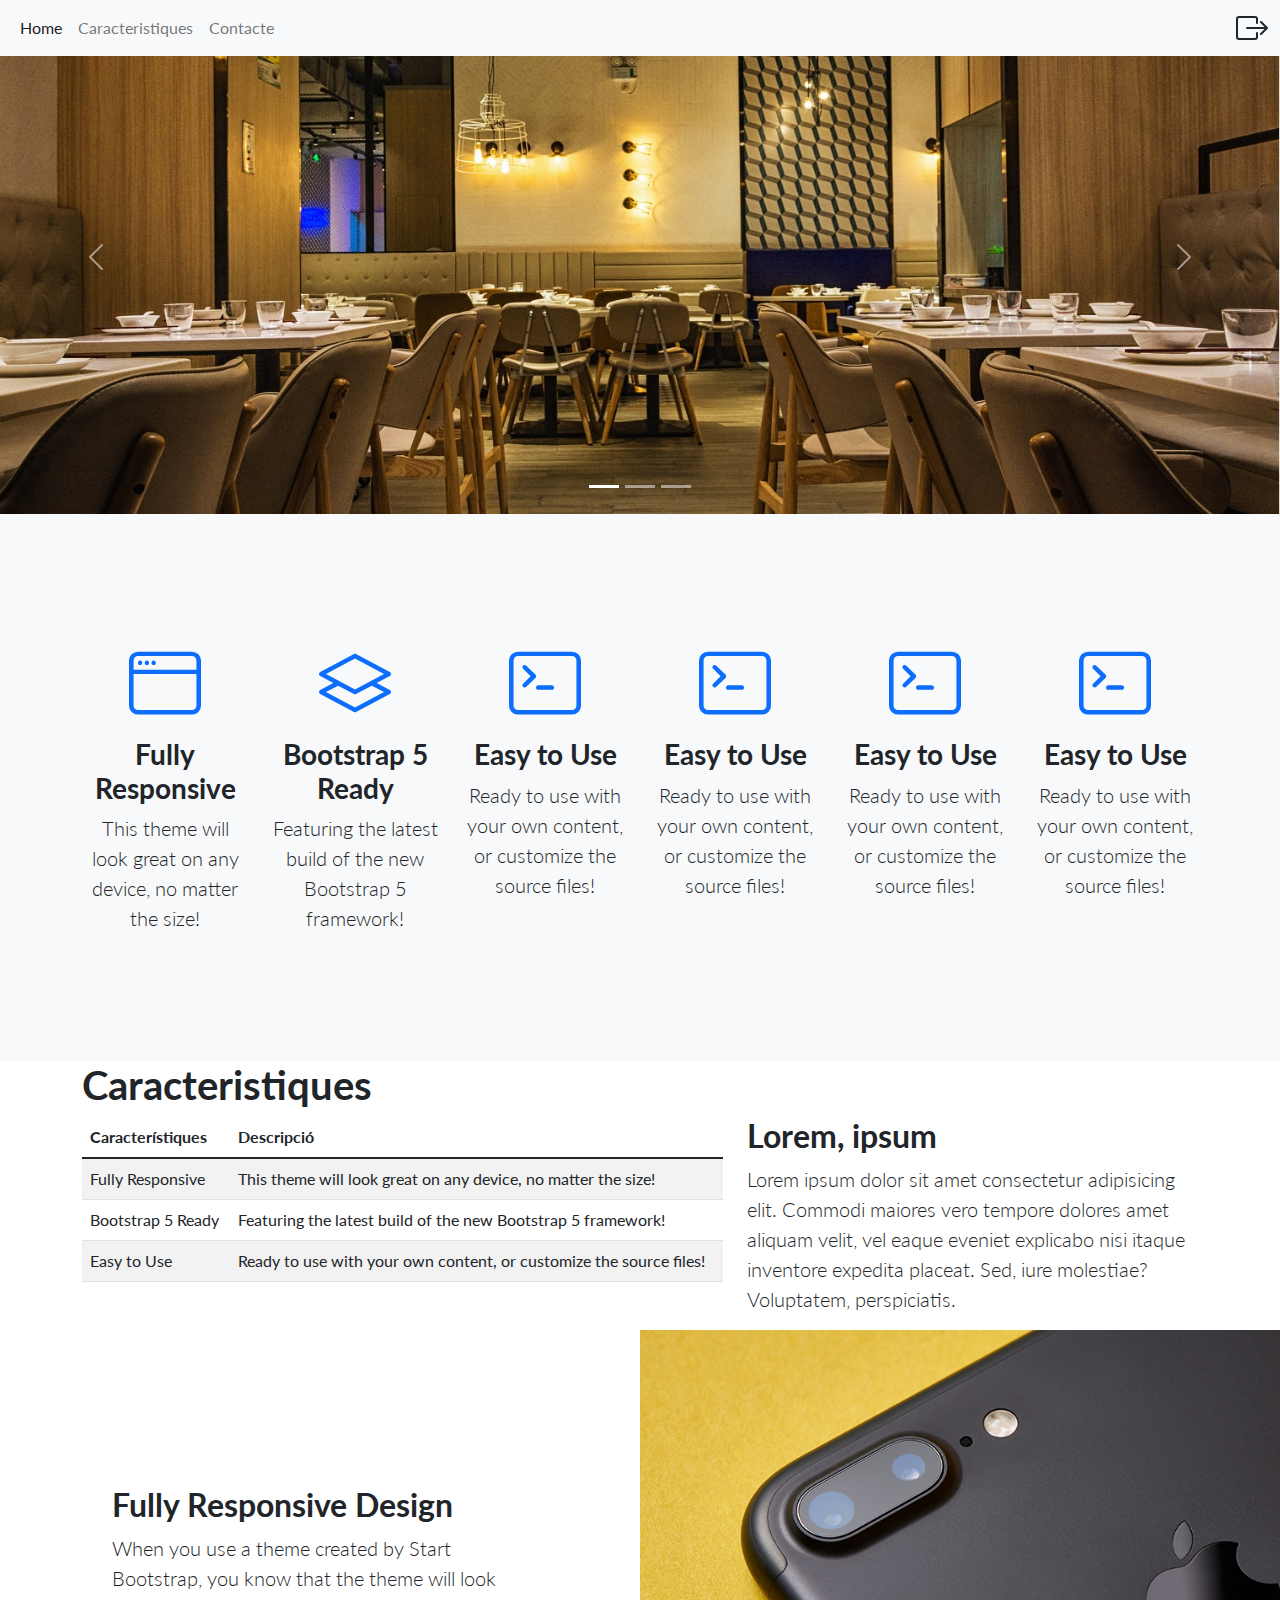
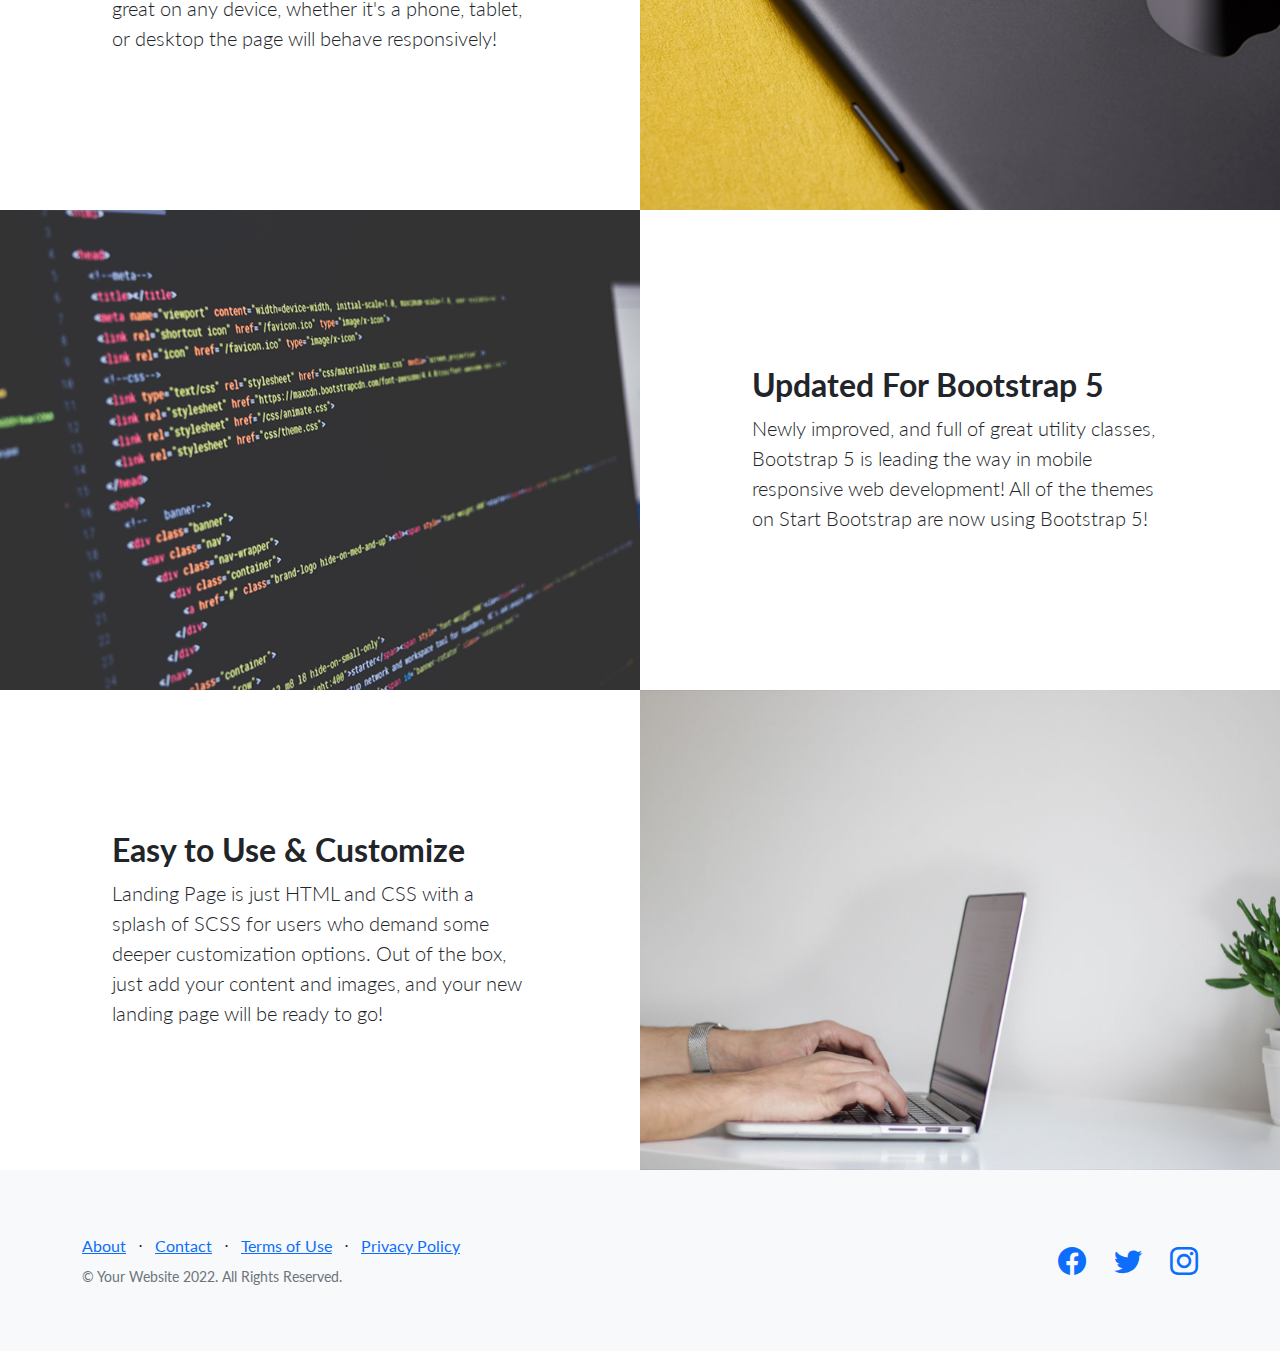
<file: index.html>
<!DOCTYPE html>
<html lang="en">

<head>
    <meta charset="utf-8" />
    <meta name="viewport" content="width=device-width, initial-scale=1, shrink-to-fit=no" />
    <meta name="description" content="" />
    <meta name="author" content="" />
    <title>Home</title>
    <!-- Favicon-->
    <link rel="icon" type="image/x-icon" href="assets/favicon.ico" />
    <!-- Bootstrap icons-->
    <link href="https://cdn.jsdelivr.net/npm/bootstrap-icons@1.5.0/font/bootstrap-icons.css" rel="stylesheet" type="text/css" />
    <!-- Google fonts-->
    <link href="https://fonts.googleapis.com/css?family=Lato:300,400,700,300italic,400italic,700italic" rel="stylesheet" type="text/css" />
    <!-- bootstrap -->
    <link href="css/bootstrap.css" rel="stylesheet" />
    <!-- css -->
    <link href="css/styles.css" rel="stylesheet" />

</head>

<body>
    <!-- Navegacio a dalt del tot i expandit tots els element en screen largue -->
    <nav class="navbar navbar-expand-lg navbar-light bg-light fixed-top">
        <div class="container-fluid">
            <button class="navbar-toggler" type="button" data-bs-toggle="collapse" data-bs-target="#navbarNav"
                aria-controls="navbarNav" aria-expanded="false" aria-label="Toggle navigation">
                <span class="navbar-toggler-icon"></span>
            </button>
            <div class="collapse navbar-collapse" id="navbarNav">
                <ul class="navbar-nav">
                    <li class="nav-item">
                        <a class="nav-link active" aria-current="page" href="#home">Home</a>
                    </li>
                    <li class="nav-item ">
                        <a class="nav-link" href="#caracteristiques">Caracteristiques</a>
                    </li>
                    <li class="nav-item">
                        <a class="nav-link" href="contacte.html">Contacte</a>
                    </li>
                </ul>
            </div>
            <!-- Aquesta icona exit del del propi bootrapp -->
            <!-- https://icons.getbootstrap.com/icons/box-arrow-right/ -->
            <svg xmlns="http://www.w3.org/2000/svg" width="32" height="32" fill="currentColor"
                class="bi bi-box-arrow-right" viewBox="0 0 16 16">
                <path fill-rule="evenodd"
                    d="M10 12.5a.5.5 0 0 1-.5.5h-8a.5.5 0 0 1-.5-.5v-9a.5.5 0 0 1 .5-.5h8a.5.5 0 0 1 .5.5v2a.5.5 0 0 0 1 0v-2A1.5 1.5 0 0 0 9.5 2h-8A1.5 1.5 0 0 0 0 3.5v9A1.5 1.5 0 0 0 1.5 14h8a1.5 1.5 0 0 0 1.5-1.5v-2a.5.5 0 0 0-1 0v2z" />
                <path fill-rule="evenodd"
                    d="M15.854 8.354a.5.5 0 0 0 0-.708l-3-3a.5.5 0 0 0-.708.708L14.293 7.5H5.5a.5.5 0 0 0 0 1h8.793l-2.147 2.146a.5.5 0 0 0 .708.708l3-3z" />
            </svg>
        </div>
    </nav>
    <!-- etiqueta 'home' per fer referencia amb 'href' en en 'nav'-->
    <header id="home">
        <div id="carouselExampleCaptions" class="carousel slide" data-bs-ride="carousel">
            <div class="carousel-indicators">
                <button type="button" data-bs-target="#carouselExampleCaptions" data-bs-slide-to="0" class="active"
                    aria-current="true" aria-label="Slide 1"></button>
                <button type="button" data-bs-target="#carouselExampleCaptions" data-bs-slide-to="1"
                    aria-label="Slide 2"></button>
                <button type="button" data-bs-target="#carouselExampleCaptions" data-bs-slide-to="2"
                    aria-label="Slide 3"></button>
            </div>
            <!-- imatges en carousel de bootstrap -->
            <div class="carousel-inner">
                <div class="carousel-item active">
                    <img src="assets/img/bg1.jpg" class="d-block w-100" alt="Restaurant amb cadires">
                    <div class="carousel-caption d-none d-md-block">
                    </div>
                </div>
                <div class="carousel-item">
                    <img src="assets/img/bg2.jpg" class="d-block w-100" alt="Restaurant amb barra de bar">
                    <div class="carousel-caption d-none d-md-block">
                    </div>
                </div>
                <div class="carousel-item">
                    <img src="assets/img/bg3.jpg" class="d-block w-100" alt="Mar i cel en calma">
                    <div class="carousel-caption d-none d-md-block">
                    </div>
                </div>
            </div>
            <!-- botons per anar anterior o seguent imatge -->
            <button class="carousel-control-prev" type="button" data-bs-target="#carouselExampleCaptions"
                data-bs-slide="prev">
                <span class="carousel-control-prev-icon" aria-hidden="true"></span>
                <span class="visually-hidden">Previous</span>
            </button>
            <button class="carousel-control-next" type="button" data-bs-target="#carouselExampleCaptions"
                data-bs-slide="next">
                <span class="carousel-control-next-icon" aria-hidden="true"></span>
                <span class="visually-hidden">Next</span>
            </button>
        </div>
    </header>
    <!-- La 'seccio Icons Grid' amb 6 element en total-->
    <section class="features-icons bg-light text-center">
        <div class="container">
            <div class="row">
                <!-- quan crida el col-lg-2 es posa una columna que ocupa 2 posicions del total i s'aplica nomes quan es pantalla completa-->
                <div class="col-lg-2">
                    <div class="features-icons-item mx-auto mb-5 mb-lg-0 mb-lg-3">
                        <div class="features-icons-icon d-flex"><i class="bi-window m-auto text-primary"></i></div>
                        <h3>Fully Responsive</h3>
                        <p class="lead mb-0">This theme will look great on any device, no matter the size!</p>
                    </div>
                </div>
                <div class="col-lg-2">
                    <div class="features-icons-item mx-auto mb-5 mb-lg-0 mb-lg-3">
                        <div class="features-icons-icon d-flex"><i class="bi-layers m-auto text-primary"></i></div>
                        <h3>Bootstrap 5 Ready</h3>
                        <p class="lead mb-0">Featuring the latest build of the new Bootstrap 5 framework!</p>
                    </div>
                </div>
                <div class="col-lg-2">
                    <div class="features-icons-item mx-auto mb-0 mb-lg-3">
                        <div class="features-icons-icon d-flex"><i class="bi-terminal m-auto text-primary"></i></div>
                        <h3>Easy to Use</h3>
                        <p class="lead mb-0">Ready to use with your own content, or customize the source files!</p>
                    </div>
                </div>
                <div class="col-lg-2">
                    <div class="features-icons-item mx-auto mb-0 mb-lg-3">
                        <div class="features-icons-icon d-flex"><i class="bi-terminal m-auto text-primary"></i></div>
                        <h3>Easy to Use</h3>
                        <p class="lead mb-0">Ready to use with your own content, or customize the source files!</p>
                    </div>
                </div>
                <div class="col-lg-2">
                    <div class="features-icons-item mx-auto mb-0 mb-lg-3">
                        <div class="features-icons-icon d-flex"><i class="bi-terminal m-auto text-primary"></i></div>
                        <h3>Easy to Use</h3>
                        <p class="lead mb-0">Ready to use with your own content, or customize the source files!</p>
                    </div>
                </div>
                <div class="col-lg-2">
                    <div class="features-icons-item mx-auto mb-0 mb-lg-3">
                        <div class="features-icons-icon d-flex"><i class="bi-terminal m-auto text-primary"></i></div>
                        <h3>Easy to Use</h3>
                        <p class="lead mb-0">Ready to use with your own content, or customize the source files!</p>
                    </div>
                </div>
            </div>
        </div>
    </section>
    <div class="container">
        <h1 id="caracteristiques">Caracteristiques</h1>
        <div class="row">
            <!-- col-md se aplica en scren medium, col-lg en screen large-->
            <div class="col-md col-lg-7">
                <!-- Table -->
                <table class="table table-striped">
                    <thead>
                        <tr>
                            <th scope="col">Característiques</th>
                            <th scope="col">Descripció</th>
                        </tr>
                    </thead>
                    <tbody>
                        <tr>
                            <td>Fully Responsive</td>
                            <td>This theme will look great on any device, no matter the size!</td>
                        </tr>
                        <tr>
                            <td>Bootstrap 5 Ready</td>
                            <td>Featuring the latest build of the new Bootstrap 5 framework!</td>
                        </tr>
                        <tr>
                            <td>Easy to Use</td>
                            <td>Ready to use with your own content, or customize the source files!</td>
                        </tr>
                    </tbody>
                </table>
            </div>
            <div class="col-md col-lg-5">
                <h2>Lorem, ipsum</h2>
                <p class="lead">Lorem ipsum dolor sit amet consectetur adipisicing elit. Commodi maiores vero tempore
                    dolores amet
                    aliquam velit, vel eaque eveniet explicabo nisi itaque inventore expedita placeat. Sed, iure
                    molestiae? Voluptatem, perspiciatis.</p>
            </div>
        </div>
    </div><!-- container -->
    <!-- Image Showcases-->
    <section class="showcase">
        <div class="container-fluid p-0">
            <div class="row g-0">
                <div class="col-lg-6 order-lg-2 text-white showcase-img"
                    style="background-image: url('assets/img/bg-showcase-1.jpg')"></div>
                <div class="col-lg-6 order-lg-1 my-auto showcase-text">
                    <h2>Fully Responsive Design</h2>
                    <p class="lead mb-0">When you use a theme created by Start Bootstrap, you know that the theme will
                        look great on any device, whether it's a phone, tablet, or desktop the page will behave
                        responsively!</p>
                </div>
            </div>
            <div class="row g-0">
                <div class="col-lg-6 text-white showcase-img"
                    style="background-image: url('assets/img/bg-showcase-2.jpg')"></div>
                <div class="col-lg-6 my-auto showcase-text">
                    <h2>Updated For Bootstrap 5</h2>
                    <p class="lead mb-0">Newly improved, and full of great utility classes, Bootstrap 5 is leading the
                        way in mobile responsive web development! All of the themes on Start Bootstrap are now using
                        Bootstrap 5!</p>
                </div>
            </div>
            <div class="row g-0">
                <div class="col-lg-6 order-lg-2 text-white showcase-img"
                    style="background-image: url('assets/img/bg-showcase-3.jpg')"></div>
                <div class="col-lg-6 order-lg-1 my-auto showcase-text">
                    <h2>Easy to Use & Customize</h2>
                    <p class="lead mb-0">Landing Page is just HTML and CSS with a splash of SCSS for users who demand
                        some deeper customization options. Out of the box, just add your content and images, and your
                        new landing page will be ready to go!</p>
                </div>
            </div>
        </div>
    </section>
    <!-- esborra Testimonials
    <section class="testimonials text-center bg-light">
        <div class="container">
            <h2 class="mb-5">What people are saying...</h2>
            <div class="row">
                <div class="col-lg-4">
                    <div class="testimonial-item mx-auto mb-5 mb-lg-0">
                        <img class="img-fluid rounded-circle mb-3" src="assets/img/testimonials-1.jpg" alt="..." />
                        <h5>Margaret E.</h5>
                        <p class="font-weight-light mb-0">"This is fantastic! Thanks so much guys!"</p>
                    </div>
                </div>
                <div class="col-lg-4">
                    <div class="testimonial-item mx-auto mb-5 mb-lg-0">
                        <img class="img-fluid rounded-circle mb-3" src="assets/img/testimonials-2.jpg" alt="..." />
                        <h5>Fred S.</h5>
                        <p class="font-weight-light mb-0">"Bootstrap is amazing. I've been using it to create lots of
                            super nice landing pages."</p>
                    </div>
                </div>
                <div class="col-lg-4">
                    <div class="testimonial-item mx-auto mb-5 mb-lg-0">
                        <img class="img-fluid rounded-circle mb-3" src="assets/img/testimonials-3.jpg" alt="..." />
                        <h5>Sarah W.</h5>
                        <p class="font-weight-light mb-0">"Thanks so much for making these free resources available to
                            us!"</p>
                    </div>
                </div>
            </div>
        </div>
    </section> -->
    <!-- Footer-->
    <footer class="footer bg-light">
        <div class="container">
            <div class="row">
                <div class="col-lg-6 h-100 text-center text-lg-start my-auto">
                    <ul class="list-inline mb-2">
                        <li class="list-inline-item"><a href="#!">About</a></li>
                        <li class="list-inline-item">⋅</li>
                        <li class="list-inline-item"><a href="#!">Contact</a></li>
                        <li class="list-inline-item">⋅</li>
                        <li class="list-inline-item"><a href="#!">Terms of Use</a></li>
                        <li class="list-inline-item">⋅</li>
                        <li class="list-inline-item"><a href="#!">Privacy Policy</a></li>
                    </ul>
                    <p class="text-muted small mb-4 mb-lg-0">&copy; Your Website 2022. All Rights Reserved.</p>
                </div>
                <div class="col-lg-6 h-100 text-center text-lg-end my-auto">
                    <ul class="list-inline mb-0">
                        <li class="list-inline-item me-4">
                            <a href="#!"><i class="bi-facebook fs-3"></i></a>
                        </li>
                        <li class="list-inline-item me-4">
                            <a href="#!"><i class="bi-twitter fs-3"></i></a>
                        </li>
                        <li class="list-inline-item">
                            <a href="#!"><i class="bi-instagram fs-3"></i></a>
                        </li>
                    </ul>
                </div>
            </div>
        </div>
    </footer>
    <!-- Bootstrap core JS-->
    <script src="https://cdn.jsdelivr.net/npm/bootstrap@5.1.3/dist/js/bootstrap.bundle.min.js"></script>
    <!-- Core theme JS-->
    <script src="js/scripts.js"></script>
    <!-- * * * * * * * * * * * * * * * * * * * * * * * * * * * * * * * * * * * * * * * *-->
    <!-- * *                               SB Forms JS                               * *-->
    <!-- * * Activate your form at https://startbootstrap.com/solution/contact-forms * *-->
    <!-- * * * * * * * * * * * * * * * * * * * * * * * * * * * * * * * * * * * * * * * *-->
    <script src="https://cdn.startbootstrap.com/sb-forms-latest.js"></script>
</body>

</html>
</file>
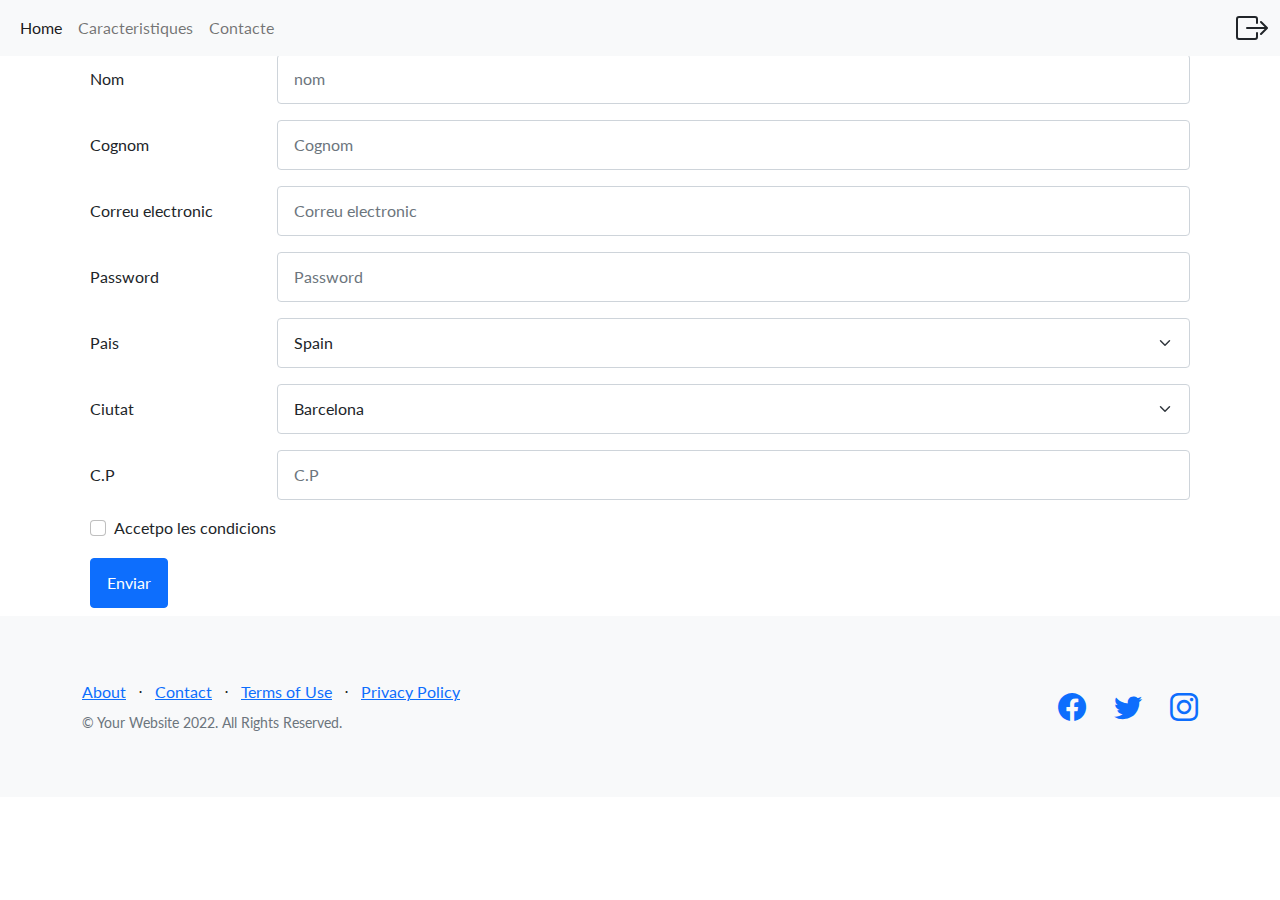
<file: contacte.html>
<!DOCTYPE html>
<html lang="en">

<head>
    <meta charset="utf-8" />
    <meta name="viewport" content="width=device-width, initial-scale=1, shrink-to-fit=no" />
    <meta name="description" content="" />
    <meta name="author" content="" />
    <title>Contacte</title>
    <!-- Favicon-->
    <link rel="icon" type="image/x-icon" href="assets/favicon.ico" />
    <!-- Bootstrap icons-->
    <link href="https://cdn.jsdelivr.net/npm/bootstrap-icons@1.5.0/font/bootstrap-icons.css" rel="stylesheet" type="text/css" />
    <!-- Google fonts-->
    <link href="https://fonts.googleapis.com/css?family=Lato:300,400,700,300italic,400italic,700italic" rel="stylesheet" type="text/css" />
    <!-- bootstrap -->
    <link href="css/bootstrap.css" rel="stylesheet" />
    <!-- css -->
    <link href="css/styles.css" rel="stylesheet" />

</head>

<body>
    <!-- Navegacio a dalt del tot i expandit tots els element en screen largue -->
    <nav class="navbar navbar-expand-lg navbar-light bg-light fixed-top">
        <div class="container-fluid">
            <button class="navbar-toggler" type="button" data-bs-toggle="collapse" data-bs-target="#navbarNav"
                aria-controls="navbarNav" aria-expanded="false" aria-label="Toggle navigation">
                <span class="navbar-toggler-icon"></span>
            </button>
            <div class="collapse navbar-collapse" id="navbarNav">
                <ul class="navbar-nav">
                    <li class="nav-item">
                        <a class="nav-link active" aria-current="page" href="index.html#home">Home</a>
                    </li>
                    <li class="nav-item ">
                        <a class="nav-link" href="index.html#caracteristiques">Caracteristiques</a>
                    </li>
                    <li class="nav-item">
                        <a class="nav-link" href="contacte.html">Contacte</a>
                    </li>
                </ul>
            </div>
            <!-- Aquesta icona exit del del propi bootrapp -->
            <!-- https://icons.getbootstrap.com/icons/box-arrow-right/ -->
            <svg xmlns="http://www.w3.org/2000/svg" width="32" height="32" fill="currentColor"
                class="bi bi-box-arrow-right" viewBox="0 0 16 16">
                <path fill-rule="evenodd"
                    d="M10 12.5a.5.5 0 0 1-.5.5h-8a.5.5 0 0 1-.5-.5v-9a.5.5 0 0 1 .5-.5h8a.5.5 0 0 1 .5.5v2a.5.5 0 0 0 1 0v-2A1.5 1.5 0 0 0 9.5 2h-8A1.5 1.5 0 0 0 0 3.5v9A1.5 1.5 0 0 0 1.5 14h8a1.5 1.5 0 0 0 1.5-1.5v-2a.5.5 0 0 0-1 0v2z" />
                <path fill-rule="evenodd"
                    d="M15.854 8.354a.5.5 0 0 0 0-.708l-3-3a.5.5 0 0 0-.708.708L14.293 7.5H5.5a.5.5 0 0 0 0 1h8.793l-2.147 2.146a.5.5 0 0 0 .708.708l3-3z" />
            </svg>
        </div>
    </nav>

    <div class="container">
        <!--  el titol esta en el centre, pero en screen mobile a l'esquerra-->
        <h2 class="text-md-center text-sm-left">Formulario</h2>
        <form>
            <!-- cada apartat del formulari te un padding de 0.5rem -->
            <div class="form-group row p-2">
                <label for="inputnom" class="col-sm-2 col-form-label">Nom</label>
                <div class="col-sm-10">
                    <input type="text" class="form-control" id="inputnom" placeholder="nom">
                </div>
            </div>

            <div class="form-group row p-2">
                <label for="inputcognom" class="col-sm-2 col-form-label">Cognom</label>
                <div class="col-sm-10">
                    <input type="text" class="form-control" id="inputcognom" placeholder="Cognom">
                </div>
            </div>

            <div class="form-group row p-2">
                <label for="inputcorreuelectronic" class="col-sm-2 col-form-label">Correu electronic</label>
                <div class="col-sm-10">
                    <input type="email" class="form-control" id="inputcorreuelectronic" placeholder="Correu electronic">
                </div>
            </div>

            <div class="form-group row p-2">
                <label for="inputpassword" class="col-sm-2 col-form-label">Password</label>
                <div class="col-sm-10">
                    <input type="password" class="form-control" id="inputpassword" placeholder="Password">
                </div>
            </div>

            <div class="form-group row p-2">
                <label for="inputselectpais" class="col-sm-2 col-form-label">Pais</label>
                <div class="col-sm-10">
                    <select class="form-select" aria-label="Default select example" id="inputselectpais">
                        <!-- l'apartat seleciona ciutat  te per defecte Spain -->
                        <option selected>Spain</option>
                        <option value="1">Mexico</option>
                        <option value="2">Argentina</option>
                        <option value="3">Bolivia</option>
                    </select>
                </div>
            </div>

            <div class="form-group row p-2">
                <label for="inputselectciutat" class="col-sm-2 col-form-label">Ciutat</label>
                <div class="col-sm-10">
                    <!-- l'apartat seleciona ciutat  te per defecte Barcelona -->
                    <select class="form-select" aria-label="Default select example" id="inputselectciutar">
                        <option selected>Barcelona</option>
                        <option value="1">Madrid</option>
                        <option value="2">Cordoba</option>
                        <option value="3">Buenos Aires</option>
                    </select>
                </div>
            </div>
            <div class="form-group row p-2">
                <label for="inputcp" class="col-sm-2 col-form-label">C.P</label>
                <div class="col-sm-10">
                    <!-- l'apartat codi postal es tipus numero-->
                    <input type="number" class="form-control" id="inputcp" placeholder="C.P">
                </div>
            </div>

            <div class="form-group row p-2">
                <div class="col-sm-10">
                    <div class="form-check">
                        <input class="form-check-input" type="checkbox" id="gridCheck1">
                        <label class="form-check-label" for="gridCheck1">
                            <!--  literalment la captura esta escrita aixi-->
                            Accetpo les condicions
                        </label>
                    </div>
                </div>
            </div>
            <div class="form-group row p-2">
                <div class="col-sm-10">
                    <button type="submit" class="btn btn-primary">Enviar</button>
                </div>
            </div>
        </form>
    </div>


    <!-- Footer-->
    <footer class="footer bg-light">
        <div class="container">
            <div class="row">
                <div class="col-lg-6 h-100 text-center text-lg-start my-auto">
                    <ul class="list-inline mb-2">
                        <li class="list-inline-item"><a href="#!">About</a></li>
                        <li class="list-inline-item">⋅</li>
                        <li class="list-inline-item"><a href="#!">Contact</a></li>
                        <li class="list-inline-item">⋅</li>
                        <li class="list-inline-item"><a href="#!">Terms of Use</a></li>
                        <li class="list-inline-item">⋅</li>
                        <li class="list-inline-item"><a href="#!">Privacy Policy</a></li>
                    </ul>
                    <p class="text-muted small mb-4 mb-lg-0">&copy; Your Website 2022. All Rights Reserved.</p>
                </div>
                <div class="col-lg-6 h-100 text-center text-lg-end my-auto">
                    <ul class="list-inline mb-0">
                        <li class="list-inline-item me-4">
                            <a href="#!"><i class="bi-facebook fs-3"></i></a>
                        </li>
                        <li class="list-inline-item me-4">
                            <a href="#!"><i class="bi-twitter fs-3"></i></a>
                        </li>
                        <li class="list-inline-item">
                            <a href="#!"><i class="bi-instagram fs-3"></i></a>
                        </li>
                    </ul>
                </div>
            </div>
        </div>
    </footer>
    <!-- Bootstrap core JS-->
    <script src="https://cdn.jsdelivr.net/npm/bootstrap@5.1.3/dist/js/bootstrap.bundle.min.js"></script>
    <!-- Core theme JS-->
    <script src="js/scripts.js"></script>
    <!-- * * * * * * * * * * * * * * * * * * * * * * * * * * * * * * * * * * * * * * * *-->
    <!-- * *                               SB Forms JS                               * *-->
    <!-- * * Activate your form at https://startbootstrap.com/solution/contact-forms * *-->
    <!-- * * * * * * * * * * * * * * * * * * * * * * * * * * * * * * * * * * * * * * * *-->
    <script src="https://cdn.startbootstrap.com/sb-forms-latest.js"></script>
</body>

</html>
</file>
<file: css/styles.css>
header.masthead {
    position: relative;
    background-color: #343a40;
    background: url("../assets/img/bg-masthead.jpg") no-repeat center center;
    background-size: cover;
    padding-top: 8rem;
    padding-bottom: 8rem;
  }
  header.masthead:before {
    content: "";
    position: absolute;
    background-color: #1c375e;
    height: 100%;
    width: 100%;
    top: 0;
    left: 0;
    opacity: 0.5;
  }
  header.masthead h1, header.masthead .h1 {
    font-size: 2rem;
  }
  @media (min-width: 768px) {
    header.masthead {
      padding-top: 12rem;
      padding-bottom: 12rem;
    }
    header.masthead h1, header.masthead .h1 {
      font-size: 3rem;
    }
  }
  
  .showcase .showcase-text {
    padding: 3rem;
  }
  .showcase .showcase-img {
    min-height: 30rem;
    background-size: cover;
  }
  @media (min-width: 768px) {
    .showcase .showcase-text {
      padding: 7rem;
    }
  }
  
  .testimonials {
    padding-top: 7rem;
    padding-bottom: 7rem;
  }
  .testimonials .testimonial-item {
    max-width: 18rem;
  }
  .testimonials .testimonial-item img {
    max-width: 12rem;
    box-shadow: 0px 5px 5px 0px #adb5bd;
  }
  
  .call-to-action {
    position: relative;
    background-color: #343a40;
    background: url("../assets/img/bg-masthead.jpg") no-repeat center center;
    background-size: cover;
    padding-top: 7rem;
    padding-bottom: 7rem;
  }
  .call-to-action:before {
    content: "";
    position: absolute;
    background-color: #1c375e;
    height: 100%;
    width: 100%;
    top: 0;
    left: 0;
    opacity: 0.5;
  }
  
  footer.footer {
    padding-top: 4rem;
    padding-bottom: 4rem;
  }
</file>
